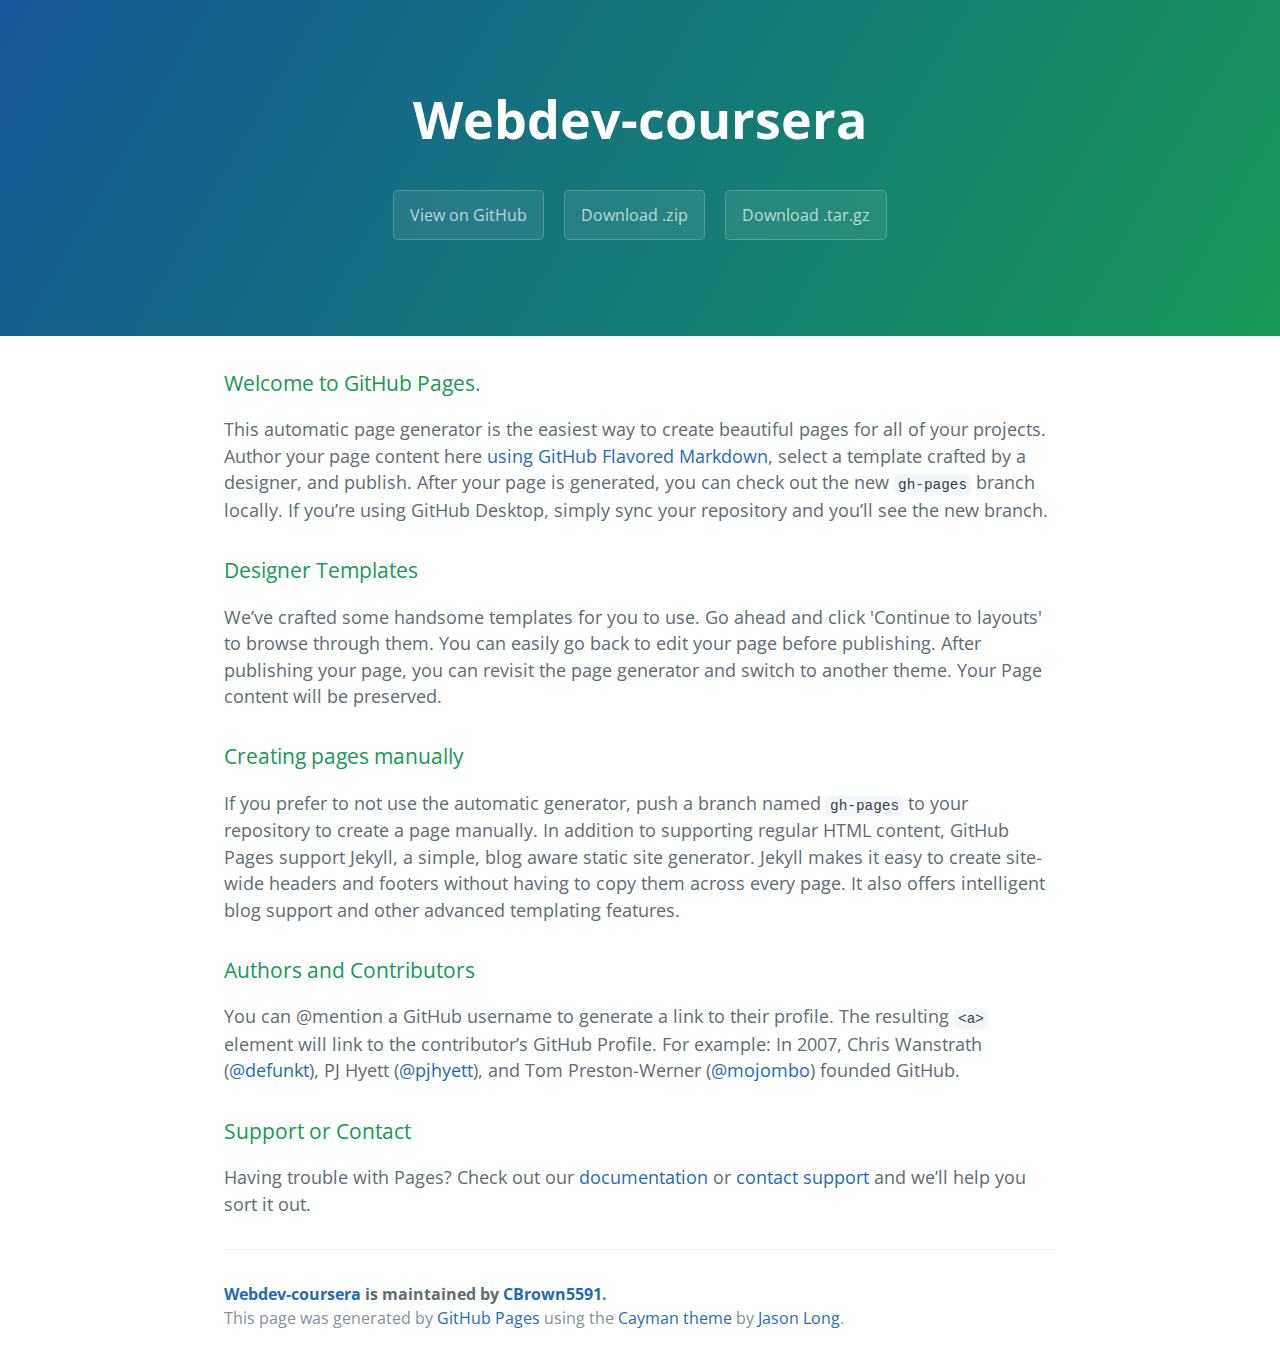
<file: index.html>
<!DOCTYPE html>
<html lang="en-us">
  <head>
    <meta charset="UTF-8">
    <title>Webdev-coursera by CBrown5591</title>
    <meta name="viewport" content="width=device-width, initial-scale=1">
    <link rel="stylesheet" type="text/css" href="stylesheets/normalize.css" media="screen">
    <link href='https://fonts.googleapis.com/css?family=Open+Sans:400,700' rel='stylesheet' type='text/css'>
    <link rel="stylesheet" type="text/css" href="stylesheets/stylesheet.css" media="screen">
    <link rel="stylesheet" type="text/css" href="stylesheets/github-light.css" media="screen">
  </head>
  <body>
    <section class="page-header">
      <h1 class="project-name">Webdev-coursera</h1>
      <h2 class="project-tagline"></h2>
      <a href="https://github.com/CBrown5591/WebDev-Coursera" class="btn">View on GitHub</a>
      <a href="https://github.com/CBrown5591/WebDev-Coursera/zipball/master" class="btn">Download .zip</a>
      <a href="https://github.com/CBrown5591/WebDev-Coursera/tarball/master" class="btn">Download .tar.gz</a>
    </section>

    <section class="main-content">
      <h3>
<a id="welcome-to-github-pages" class="anchor" href="#welcome-to-github-pages" aria-hidden="true"><span aria-hidden="true" class="octicon octicon-link"></span></a>Welcome to GitHub Pages.</h3>

<p>This automatic page generator is the easiest way to create beautiful pages for all of your projects. Author your page content here <a href="https://guides.github.com/features/mastering-markdown/">using GitHub Flavored Markdown</a>, select a template crafted by a designer, and publish. After your page is generated, you can check out the new <code>gh-pages</code> branch locally. If you’re using GitHub Desktop, simply sync your repository and you’ll see the new branch.</p>

<h3>
<a id="designer-templates" class="anchor" href="#designer-templates" aria-hidden="true"><span aria-hidden="true" class="octicon octicon-link"></span></a>Designer Templates</h3>

<p>We’ve crafted some handsome templates for you to use. Go ahead and click 'Continue to layouts' to browse through them. You can easily go back to edit your page before publishing. After publishing your page, you can revisit the page generator and switch to another theme. Your Page content will be preserved.</p>

<h3>
<a id="creating-pages-manually" class="anchor" href="#creating-pages-manually" aria-hidden="true"><span aria-hidden="true" class="octicon octicon-link"></span></a>Creating pages manually</h3>

<p>If you prefer to not use the automatic generator, push a branch named <code>gh-pages</code> to your repository to create a page manually. In addition to supporting regular HTML content, GitHub Pages support Jekyll, a simple, blog aware static site generator. Jekyll makes it easy to create site-wide headers and footers without having to copy them across every page. It also offers intelligent blog support and other advanced templating features.</p>

<h3>
<a id="authors-and-contributors" class="anchor" href="#authors-and-contributors" aria-hidden="true"><span aria-hidden="true" class="octicon octicon-link"></span></a>Authors and Contributors</h3>

<p>You can @mention a GitHub username to generate a link to their profile. The resulting <code>&lt;a&gt;</code> element will link to the contributor’s GitHub Profile. For example: In 2007, Chris Wanstrath (<a href="https://github.com/defunkt" class="user-mention">@defunkt</a>), PJ Hyett (<a href="https://github.com/pjhyett" class="user-mention">@pjhyett</a>), and Tom Preston-Werner (<a href="https://github.com/mojombo" class="user-mention">@mojombo</a>) founded GitHub.</p>

<h3>
<a id="support-or-contact" class="anchor" href="#support-or-contact" aria-hidden="true"><span aria-hidden="true" class="octicon octicon-link"></span></a>Support or Contact</h3>

<p>Having trouble with Pages? Check out our <a href="https://help.github.com/pages">documentation</a> or <a href="https://github.com/contact">contact support</a> and we’ll help you sort it out.</p>

      <footer class="site-footer">
        <span class="site-footer-owner"><a href="https://github.com/CBrown5591/WebDev-Coursera">Webdev-coursera</a> is maintained by <a href="https://github.com/CBrown5591">CBrown5591</a>.</span>

        <span class="site-footer-credits">This page was generated by <a href="https://pages.github.com">GitHub Pages</a> using the <a href="https://github.com/jasonlong/cayman-theme">Cayman theme</a> by <a href="https://twitter.com/jasonlong">Jason Long</a>.</span>
      </footer>

    </section>

  
  </body>
</html>
</file>
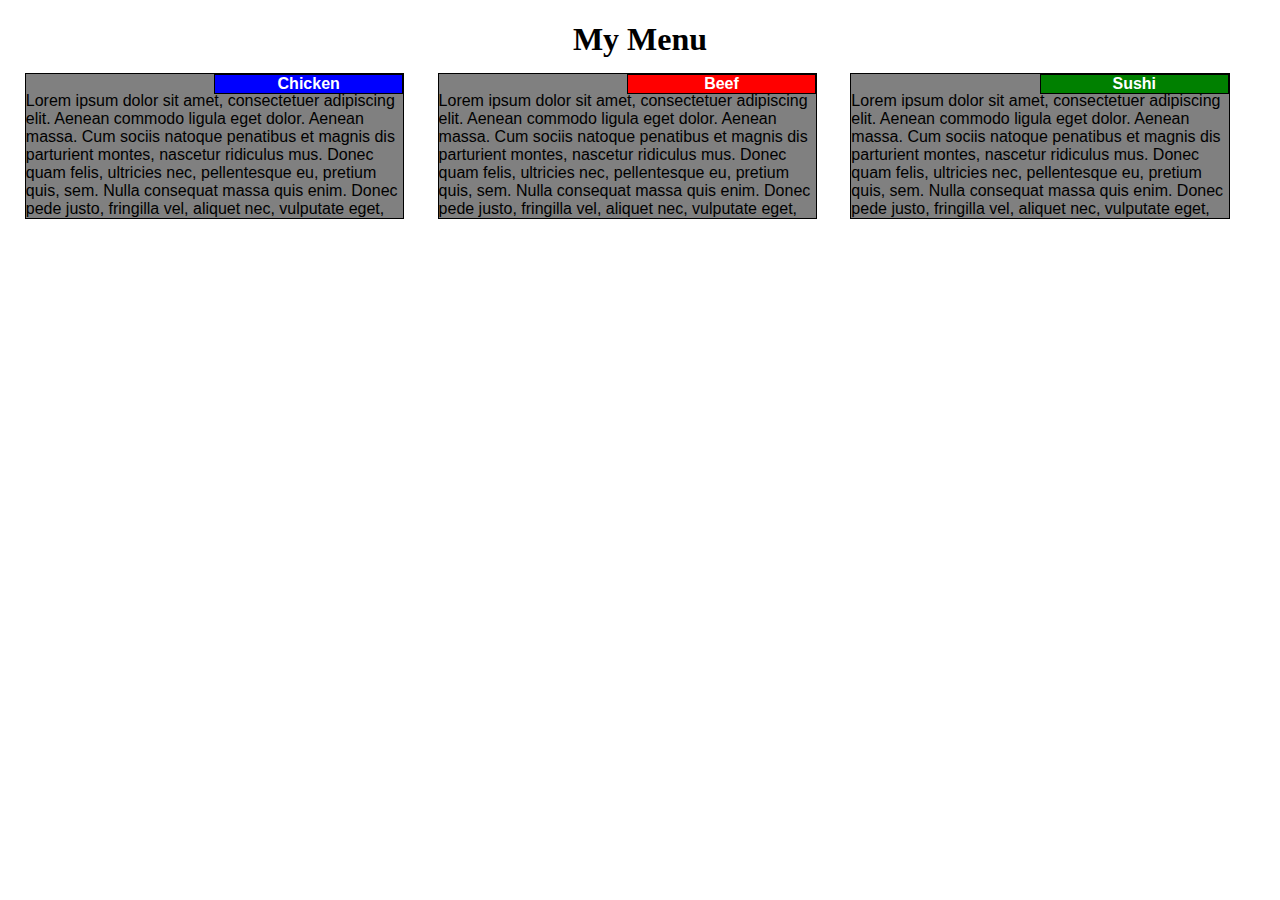
<file: module2-solution/index.html>
<!DOCTYPE html>
<html>
<head>
  <meta charset="utf-8">
  <meta name="viewport" content="width=device-width, initial-scale=1">
  <link rel="stylesheet" type="text/css" href="styles.css">
  <title>My Menu</title>
</head>
<body>
  <h1>My Menu</h1>
    <div class="row">
      <div class="col-lg-4 col-md-6 col-sm-12" id="section1">
      <div class="heading" id="chicken">
        Chicken
      </div>
        <div class="info">Lorem ipsum dolor sit amet, consectetuer adipiscing elit. Aenean commodo ligula eget dolor. Aenean massa. Cum sociis natoque penatibus et magnis dis parturient montes, nascetur ridiculus mus. Donec quam felis, ultricies nec, pellentesque eu, pretium quis, sem. Nulla consequat massa quis enim. Donec pede justo, fringilla vel, aliquet nec, vulputate eget, arcu.</div>
        </div>
      <div class="col-lg-4 col-md-6 col-sm-12" id="section2">
        <div class="heading" id="beef">
          Beef
        </div>
        <div class="info">Lorem ipsum dolor sit amet, consectetuer adipiscing elit. Aenean commodo ligula eget dolor. Aenean massa. Cum sociis natoque penatibus et magnis dis parturient montes, nascetur ridiculus mus. Donec quam felis, ultricies nec, pellentesque eu, pretium quis, sem. Nulla consequat massa quis enim. Donec pede justo, fringilla vel, aliquet nec, vulputate eget, arcu.</div>
        </div>
      <div class="col-lg-4 col-md-12 col-sm-12" id="section3">
        <div class="heading" id="sushi">
          Sushi
        </div>
        <div class="info">Lorem ipsum dolor sit amet, consectetuer adipiscing elit. Aenean commodo ligula eget dolor. Aenean massa. Cum sociis natoque penatibus et magnis dis parturient montes, nascetur ridiculus mus. Donec quam felis, ultricies nec, pellentesque eu, pretium quis, sem. Nulla consequat massa quis enim. Donec pede justo, fringilla vel, aliquet nec, vulputate eget, arcu.</div>
        </div>
    </div>
</body>
</html>
</file>
<file: stylesheets/stylesheet.css>
* {
  box-sizing: border-box; }

body {
  padding: 0;
  margin: 0;
  font-family: "Open Sans", "Helvetica Neue", Helvetica, Arial, sans-serif;
  font-size: 16px;
  line-height: 1.5;
  color: #606c71; }

a {
  color: #1e6bb8;
  text-decoration: none; }
  a:hover {
    text-decoration: underline; }

.btn {
  display: inline-block;
  margin-bottom: 1rem;
  color: rgba(255, 255, 255, 0.7);
  background-color: rgba(255, 255, 255, 0.08);
  border-color: rgba(255, 255, 255, 0.2);
  border-style: solid;
  border-width: 1px;
  border-radius: 0.3rem;
  transition: color 0.2s, background-color 0.2s, border-color 0.2s; }
  .btn + .btn {
    margin-left: 1rem; }

.btn:hover {
  color: rgba(255, 255, 255, 0.8);
  text-decoration: none;
  background-color: rgba(255, 255, 255, 0.2);
  border-color: rgba(255, 255, 255, 0.3); }

@media screen and (min-width: 64em) {
  .btn {
    padding: 0.75rem 1rem; } }

@media screen and (min-width: 42em) and (max-width: 64em) {
  .btn {
    padding: 0.6rem 0.9rem;
    font-size: 0.9rem; } }

@media screen and (max-width: 42em) {
  .btn {
    display: block;
    width: 100%;
    padding: 0.75rem;
    font-size: 0.9rem; }
    .btn + .btn {
      margin-top: 1rem;
      margin-left: 0; } }

.page-header {
  color: #fff;
  text-align: center;
  background-color: #159957;
  background-image: linear-gradient(120deg, #155799, #159957); }

@media screen and (min-width: 64em) {
  .page-header {
    padding: 5rem 6rem; } }

@media screen and (min-width: 42em) and (max-width: 64em) {
  .page-header {
    padding: 3rem 4rem; } }

@media screen and (max-width: 42em) {
  .page-header {
    padding: 2rem 1rem; } }

.project-name {
  margin-top: 0;
  margin-bottom: 0.1rem; }

@media screen and (min-width: 64em) {
  .project-name {
    font-size: 3.25rem; } }

@media screen and (min-width: 42em) and (max-width: 64em) {
  .project-name {
    font-size: 2.25rem; } }

@media screen and (max-width: 42em) {
  .project-name {
    font-size: 1.75rem; } }

.project-tagline {
  margin-bottom: 2rem;
  font-weight: normal;
  opacity: 0.7; }

@media screen and (min-width: 64em) {
  .project-tagline {
    font-size: 1.25rem; } }

@media screen and (min-width: 42em) and (max-width: 64em) {
  .project-tagline {
    font-size: 1.15rem; } }

@media screen and (max-width: 42em) {
  .project-tagline {
    font-size: 1rem; } }

.main-content :first-child {
  margin-top: 0; }
.main-content img {
  max-width: 100%; }
.main-content h1, .main-content h2, .main-content h3, .main-content h4, .main-content h5, .main-content h6 {
  margin-top: 2rem;
  margin-bottom: 1rem;
  font-weight: normal;
  color: #159957; }
.main-content p {
  margin-bottom: 1em; }
.main-content code {
  padding: 2px 4px;
  font-family: Consolas, "Liberation Mono", Menlo, Courier, monospace;
  font-size: 0.9rem;
  color: #383e41;
  background-color: #f3f6fa;
  border-radius: 0.3rem; }
.main-content pre {
  padding: 0.8rem;
  margin-top: 0;
  margin-bottom: 1rem;
  font: 1rem Consolas, "Liberation Mono", Menlo, Courier, monospace;
  color: #567482;
  word-wrap: normal;
  background-color: #f3f6fa;
  border: solid 1px #dce6f0;
  border-radius: 0.3rem; }
  .main-content pre > code {
    padding: 0;
    margin: 0;
    font-size: 0.9rem;
    color: #567482;
    word-break: normal;
    white-space: pre;
    background: transparent;
    border: 0; }
.main-content .highlight {
  margin-bottom: 1rem; }
  .main-content .highlight pre {
    margin-bottom: 0;
    word-break: normal; }
.main-content .highlight pre, .main-content pre {
  padding: 0.8rem;
  overflow: auto;
  font-size: 0.9rem;
  line-height: 1.45;
  border-radius: 0.3rem; }
.main-content pre code, .main-content pre tt {
  display: inline;
  max-width: initial;
  padding: 0;
  margin: 0;
  overflow: initial;
  line-height: inherit;
  word-wrap: normal;
  background-color: transparent;
  border: 0; }
  .main-content pre code:before, .main-content pre code:after, .main-content pre tt:before, .main-content pre tt:after {
    content: normal; }
.main-content ul, .main-content ol {
  margin-top: 0; }
.main-content blockquote {
  padding: 0 1rem;
  margin-left: 0;
  color: #819198;
  border-left: 0.3rem solid #dce6f0; }
  .main-content blockquote > :first-child {
    margin-top: 0; }
  .main-content blockquote > :last-child {
    margin-bottom: 0; }
.main-content table {
  display: block;
  width: 100%;
  overflow: auto;
  word-break: normal;
  word-break: keep-all; }
  .main-content table th {
    font-weight: bold; }
  .main-content table th, .main-content table td {
    padding: 0.5rem 1rem;
    border: 1px solid #e9ebec; }
.main-content dl {
  padding: 0; }
  .main-content dl dt {
    padding: 0;
    margin-top: 1rem;
    font-size: 1rem;
    font-weight: bold; }
  .main-content dl dd {
    padding: 0;
    margin-bottom: 1rem; }
.main-content hr {
  height: 2px;
  padding: 0;
  margin: 1rem 0;
  background-color: #eff0f1;
  border: 0; }

@media screen and (min-width: 64em) {
  .main-content {
    max-width: 64rem;
    padding: 2rem 6rem;
    margin: 0 auto;
    font-size: 1.1rem; } }

@media screen and (min-width: 42em) and (max-width: 64em) {
  .main-content {
    padding: 2rem 4rem;
    font-size: 1.1rem; } }

@media screen and (max-width: 42em) {
  .main-content {
    padding: 2rem 1rem;
    font-size: 1rem; } }

.site-footer {
  padding-top: 2rem;
  margin-top: 2rem;
  border-top: solid 1px #eff0f1; }

.site-footer-owner {
  display: block;
  font-weight: bold; }

.site-footer-credits {
  color: #819198; }

@media screen and (min-width: 64em) {
  .site-footer {
    font-size: 1rem; } }

@media screen and (min-width: 42em) and (max-width: 64em) {
  .site-footer {
    font-size: 1rem; } }

@media screen and (max-width: 42em) {
  .site-footer {
    font-size: 0.9rem; } }
</file>
<file: stylesheets/github-light.css>
/*
The MIT License (MIT)

Copyright (c) 2016 GitHub, Inc.

Permission is hereby granted, free of charge, to any person obtaining a copy
of this software and associated documentation files (the "Software"), to deal
in the Software without restriction, including without limitation the rights
to use, copy, modify, merge, publish, distribute, sublicense, and/or sell
copies of the Software, and to permit persons to whom the Software is
furnished to do so, subject to the following conditions:

The above copyright notice and this permission notice shall be included in all
copies or substantial portions of the Software.

THE SOFTWARE IS PROVIDED "AS IS", WITHOUT WARRANTY OF ANY KIND, EXPRESS OR
IMPLIED, INCLUDING BUT NOT LIMITED TO THE WARRANTIES OF MERCHANTABILITY,
FITNESS FOR A PARTICULAR PURPOSE AND NONINFRINGEMENT. IN NO EVENT SHALL THE
AUTHORS OR COPYRIGHT HOLDERS BE LIABLE FOR ANY CLAIM, DAMAGES OR OTHER
LIABILITY, WHETHER IN AN ACTION OF CONTRACT, TORT OR OTHERWISE, ARISING FROM,
OUT OF OR IN CONNECTION WITH THE SOFTWARE OR THE USE OR OTHER DEALINGS IN THE
SOFTWARE.

*/

.pl-c /* comment */ {
  color: #969896;
}

.pl-c1 /* constant, variable.other.constant, support, meta.property-name, support.constant, support.variable, meta.module-reference, markup.raw, meta.diff.header */,
.pl-s .pl-v /* string variable */ {
  color: #0086b3;
}

.pl-e /* entity */,
.pl-en /* entity.name */ {
  color: #795da3;
}

.pl-smi /* variable.parameter.function, storage.modifier.package, storage.modifier.import, storage.type.java, variable.other */,
.pl-s .pl-s1 /* string source */ {
  color: #333;
}

.pl-ent /* entity.name.tag */ {
  color: #63a35c;
}

.pl-k /* keyword, storage, storage.type */ {
  color: #a71d5d;
}

.pl-s /* string */,
.pl-pds /* punctuation.definition.string, string.regexp.character-class */,
.pl-s .pl-pse .pl-s1 /* string punctuation.section.embedded source */,
.pl-sr /* string.regexp */,
.pl-sr .pl-cce /* string.regexp constant.character.escape */,
.pl-sr .pl-sre /* string.regexp source.ruby.embedded */,
.pl-sr .pl-sra /* string.regexp string.regexp.arbitrary-repitition */ {
  color: #183691;
}

.pl-v /* variable */ {
  color: #ed6a43;
}

.pl-id /* invalid.deprecated */ {
  color: #b52a1d;
}

.pl-ii /* invalid.illegal */ {
  color: #f8f8f8;
  background-color: #b52a1d;
}

.pl-sr .pl-cce /* string.regexp constant.character.escape */ {
  font-weight: bold;
  color: #63a35c;
}

.pl-ml /* markup.list */ {
  color: #693a17;
}

.pl-mh /* markup.heading */,
.pl-mh .pl-en /* markup.heading entity.name */,
.pl-ms /* meta.separator */ {
  font-weight: bold;
  color: #1d3e81;
}

.pl-mq /* markup.quote */ {
  color: #008080;
}

.pl-mi /* markup.italic */ {
  font-style: italic;
  color: #333;
}

.pl-mb /* markup.bold */ {
  font-weight: bold;
  color: #333;
}

.pl-md /* markup.deleted, meta.diff.header.from-file */ {
  color: #bd2c00;
  background-color: #ffecec;
}

.pl-mi1 /* markup.inserted, meta.diff.header.to-file */ {
  color: #55a532;
  background-color: #eaffea;
}

.pl-mdr /* meta.diff.range */ {
  font-weight: bold;
  color: #795da3;
}

.pl-mo /* meta.output */ {
  color: #1d3e81;
}
</file>
<file: module2-solution/styles.css>
/********** Base styles **********/
* {
  box-sizing: border-box;
}
h1 {
  margin-bottom: 15px;
  text-align: center;
}

/* Simple Responsive Framework. */
.row {
  width: 100%;
}

/********** Large devices only **********/
@media (min-width: 992px) {
  .col-lg-1, .col-lg-2, .col-lg-3, .col-lg-4, .col-lg-5, .col-lg-6, .col-lg-7, .col-lg-8, .col-lg-9, .col-lg-10, .col-lg-11, .col-lg-12 {
    float: left;
    border: 1px solid black;
    position: relative;
    background-color: grey;
    font-family: Helvetica;
    color: black;
    overflow: hidden;
    /*margin-left: 1.5%;
    margin-right: 1.5%;*/
    padding-left: auto;
    padding-right: auto;
  }
  .col-lg-1 {
    width: 8.33%;
  }
  .col-lg-2 {
    width: 16.66%;
  }
  .col-lg-3 {
    width: 25%;
  }
  .col-lg-4 {
    width: 33.33%;
  }
  .col-lg-5 {
    width: 41.66%;
  }
  .col-lg-6 {
    width: 50%;
  }
  .col-lg-7 {
    width: 58.33%;
  }
  .col-lg-8 {
    width: 66.66%;
  }
  .col-lg-9 {
    width: 74.99%;
  }
  .col-lg-10 {
    width: 83.33%;
  }
  .col-lg-11 {
    width: 91.66%;
  }
  .col-lg-12 {
    width: 100%;
  }
}

/********** Medium devices only **********/
@media (min-width: 768px) and (max-width: 991px) {
  .col-md-1, .col-md-2, .col-md-3, .col-md-4, .col-md-5, .col-md-6, .col-md-7, .col-md-8, .col-md-9, .col-md-10, .col-md-11, .col-md-12 {
    float: left;
    border: 1px solid black;
    position: relative;
    background-color: grey;
    font-family: Helvetica;
    color: black;
    overflow: hidden;
    /*margin-left: 2.5%;
    margin-right: 2.5%;*/
    margin-top: 5px;
    padding-left: 2.5px;
    padding-right: 2.5px;
  }
  .col-md-1 {
    width: 8.33%;
  }
  .col-md-2 {
    width: 16.66%;
  }
  .col-md-3 {
    width: 25%;
  }
  .col-md-4 {
    width: 33.33%;
  }
  .col-md-5 {
    width: 41.66%;
  }
  .col-md-6 {
    width: 50%;
  }
  .col-md-7 {
    width: 58.33%;
  }
  .col-md-8 {
    width: 66.66%;
  }
  .col-md-9 {
    width: 74.99%;
  }
  .col-md-10 {
    width: 83.33%;
  }
  .col-md-11 {
    width: 91.66%;
  }
  .col-md-12 {
    width: 100%;
  }
}
/********** Mobile devices only **********/
@media (max-width: 767px) {
  .col-sm-1, .col-sm-2, .col-sm-3, .col-sm-4, .col-sm-5, .col-sm-6, .col-sm-7, .col-sm-8, .col-sm-9, .col-sm-10, .col-sm-11, .col-sm-12 {
    float: left;
    border: 1px solid black;
    position: relative;
    background-color: grey;
    font-family: Helvetica;
    color: black;
    overflow: hidden;
    margin-top: 5px;
    padding-left: 2.5px;
    padding-right: 2.5px;
  }
  .col-sm-1 {
    width: 8.33%;
  }
  .col-sm-2 {
    width: 16.66%;
  }
  .col-sm-3 {
    width: 25%;
  }
  .col-sm-4 {
    width: 33.33%;
  }
  .col-sm-5 {
    width: 41.66%;
  }
  .col-sm-6 {
    width: 50%;
  }
  .col-sm-7 {
    width: 58.33%;
  }
  .col-sm-8 {
    width: 66.66%;
  }
  .col-sm-9 {
    width: 74.99%;
  }
  .col-sm-10 {
    width: 83.33%;
  }
  .col-sm-11 {
    width: 91.66%;
  }
  .col-sm-12 {
    width: 100%;
  }
}
.heading
{
  border: 1px solid black;
  position: absolute;
  right: 0px;
  top: 0px;
  width: 50%;
  text-align: center;
  color: white;
  font-weight: bold;
}
.info
{
  position: relative;
  top: 18px;
}
#chicken{
  background-color: blue;
}

#beef{
  background-color: red;
}
#sushi{
  background-color: green;
}
/********** Large devices only **********/
@media (min-width: 992px) {
  #section1, #section2, #section3 {
    width: 30%;
    margin: 0% 1.33% 0% 1.33%;
  }
  #section1 {
    
  }
  #section2 {
    
  }
  #section3 {
    
  }
}

/********** Medium devices only **********/
@media (min-width: 768px) and (max-width: 991px) {
  #section1, #section2 {
    width: 49%;
  }
  #section1 {
    margin-right: 1%;
  }
  #section2 {
    margin-left: .5%;
  }
}
</file>
